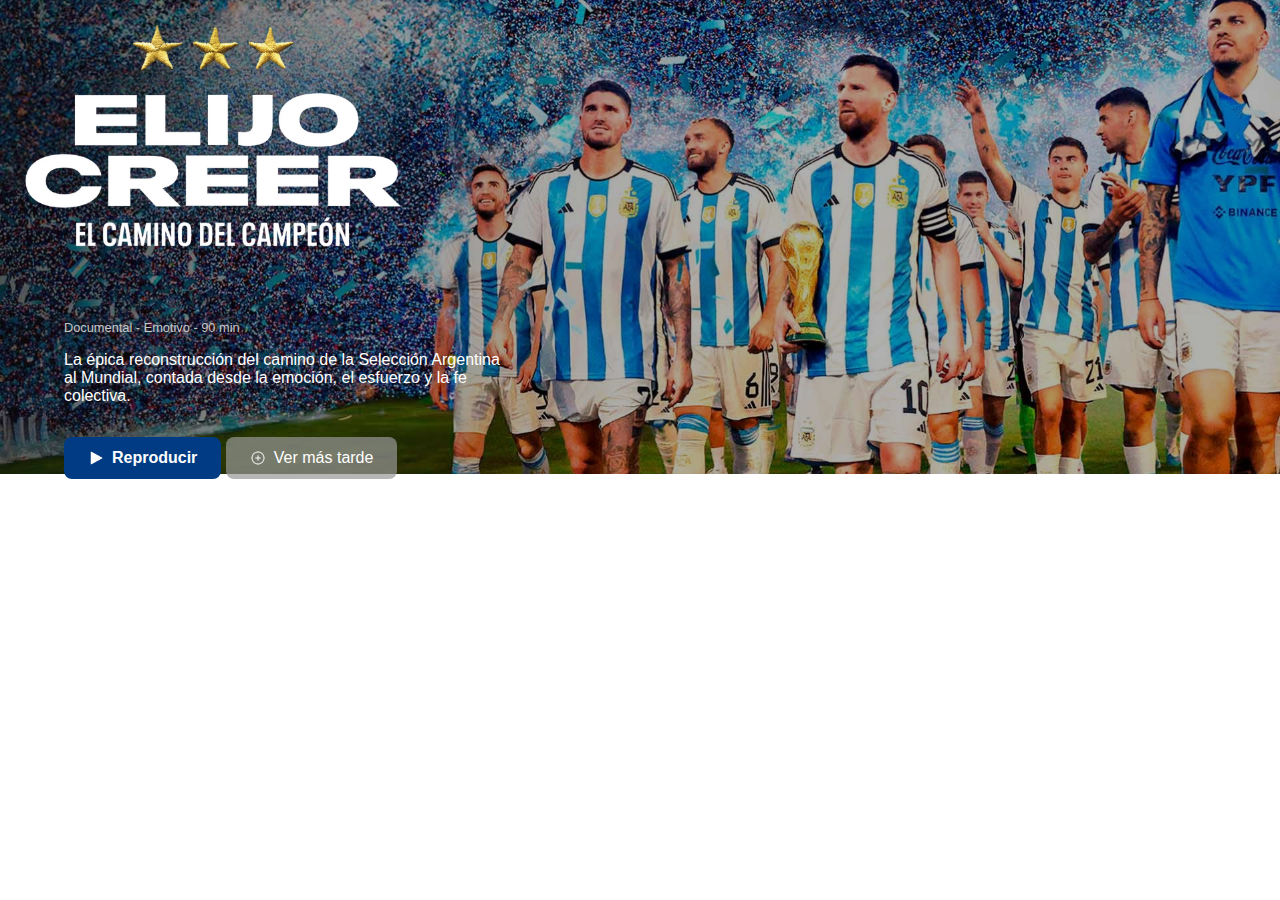
<file: Pages/portada.html>
<!DOCTYPE html>
<html lang="es">
<head>
    <meta charset="UTF-8">
    <meta name="viewport" content="width=device-width, initial-scale=1.0">
    <title>Portada</title>
    <link rel="stylesheet" href="/CSS/stylesheet.css">
</head>
<body>
<section class="portada">
    <section class="portada-text">
    <h2>Documental - Emotivo - 90 min</h2>
    <h3>La épica reconstrucción del camino de la Selección Argentina al Mundial, 
        contada desde la emoción, el esfuerzo y la fe colectiva.</h3>
    <a href="#" class="btn">
  <img src="/Assets/icons/Play.png" alt="" class="btn-icon">
  Reproducir
</a>
<a href="#" class="btn2">
  <img src="/Assets/icons/Add.png" alt="" class="btn-icon">
  Ver más tarde
</a>
</section>
</body>
</html>
</file>
<file: CSS/stylesheet.css>
*{
  margin: 0;
  padding: 0;
  box-sizing: border-box;
}
html, body {
  height: 100%;
  font-family: DM Sans, sans-serif;
}
.portada {
  height: 100vh;                
  width: 100%;
  display: flex;
  background-size: contain;       
  background-position: center top;  
  background-repeat: no-repeat;
  background-image: url(/Assets/image/BANNER.png);
}
.portada-text {
  color: #fff;
  text-align: left;
  margin: 320px 0 0 64px;
}
h2 {
  font-size: 0.8rem;
  margin-bottom: 1rem;
  color: #C7C7C7;
  font-weight: 400;
}
h3 {
  font-size: 1rem;
  margin-bottom: 2rem;
  max-width: 450px;
  font-weight: 400;
}

.btn{
  display: inline-flex;
  align-items: center;
  background-color: #003B83;
  color: #fff;
  padding: 0.75rem 1.5rem;
  border-radius: 8px;
  text-decoration: none;
  font-weight: 600;
}
.btn-icon {
  width: 16px;
  height: 16px;
  margin-right: 8px;
}
.btn:hover {
  border: 0.1px solid #e9e9e9;
  box-shadow: 
    0 0 8px rgba(255, 255, 255, 0.6),
    0 0 16px rgba(255, 255, 255, 0.4);
}
.btn2 {
  display: inline-flex;
  align-items: center;
  background-color: rgba(151, 151, 151, 0.7);
  color: #ffffff;
  padding: 0.75rem 1.5rem;
  border-radius: 8px;
  text-decoration: none;
  font-weight: 500;
}
.btn2:hover {
  border: 0.1px solid #e9e9e9;
  box-shadow: 
    0 0 8px rgba(255, 255, 255, 0.6),
    0 0 16px rgba(255, 255, 255, 0.4);
}
.grupo-botones {
  display: flex;
  gap: 8px;
}
</file>
